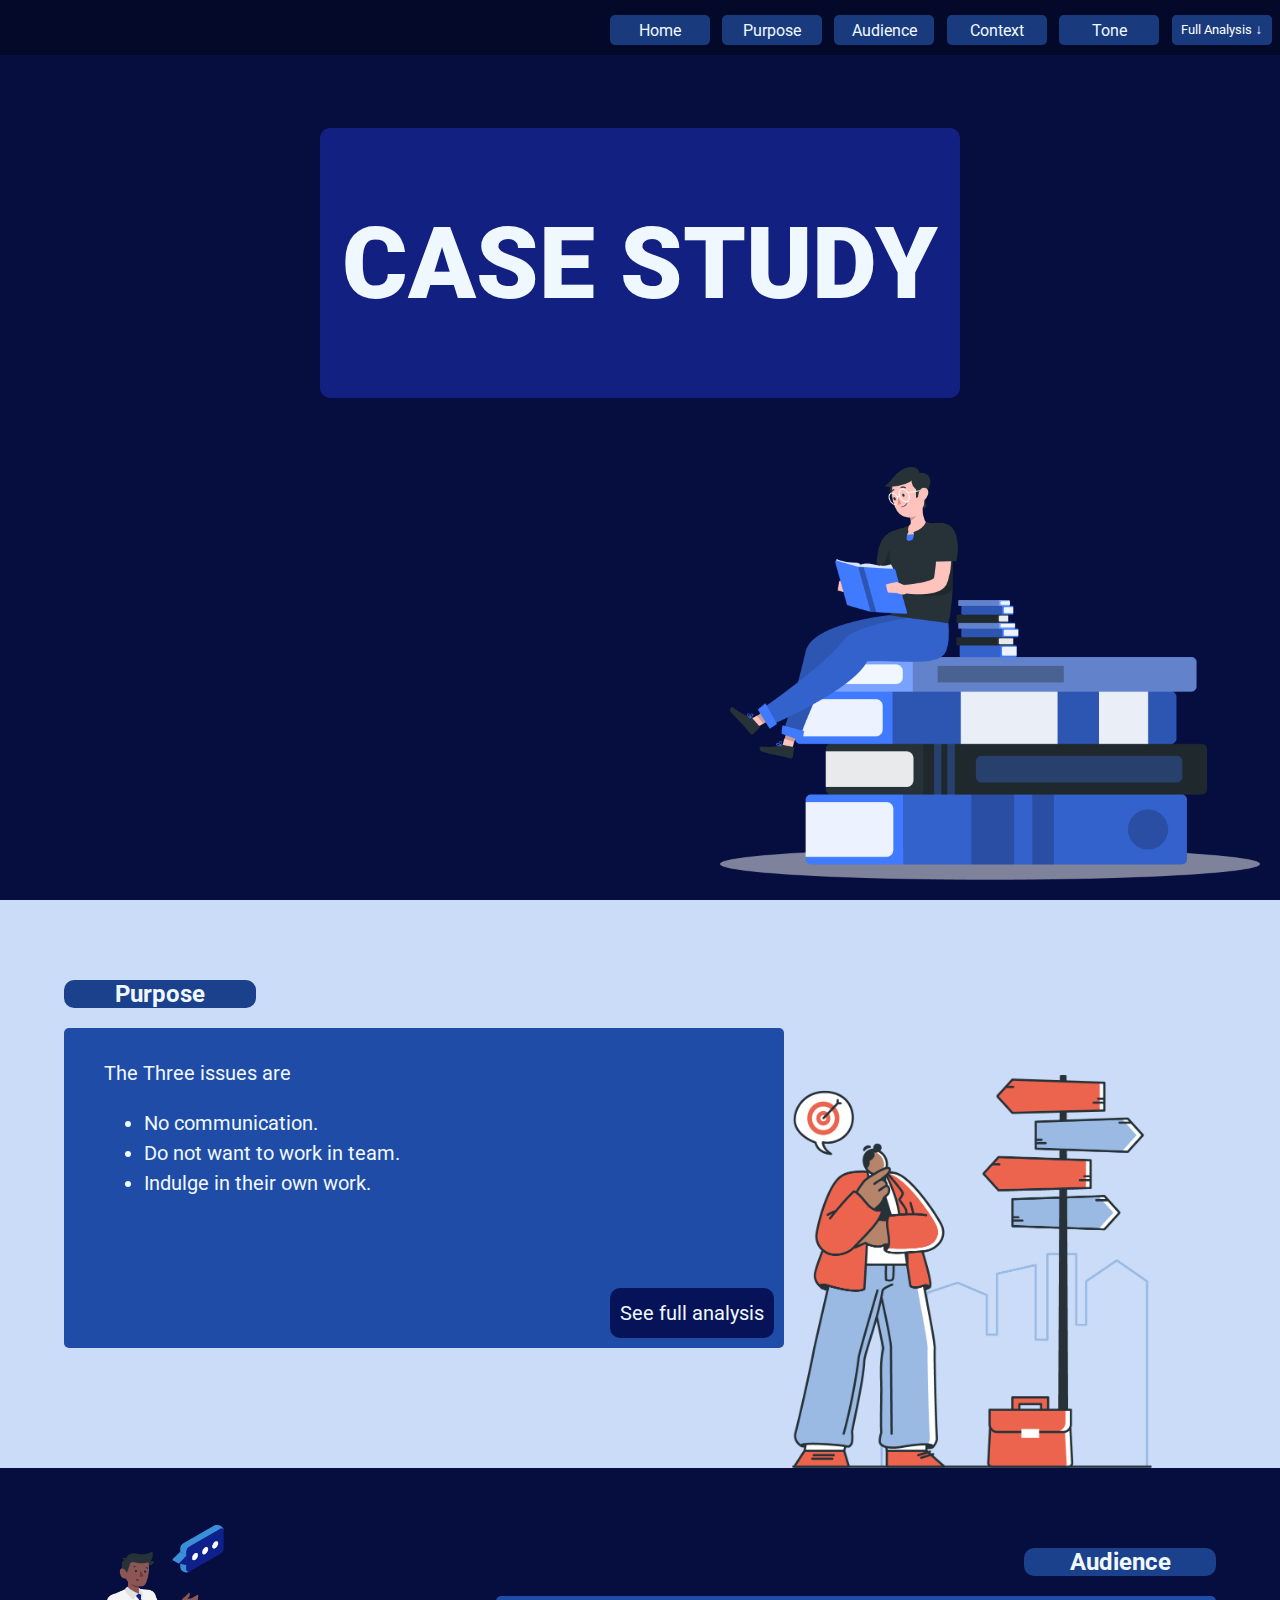
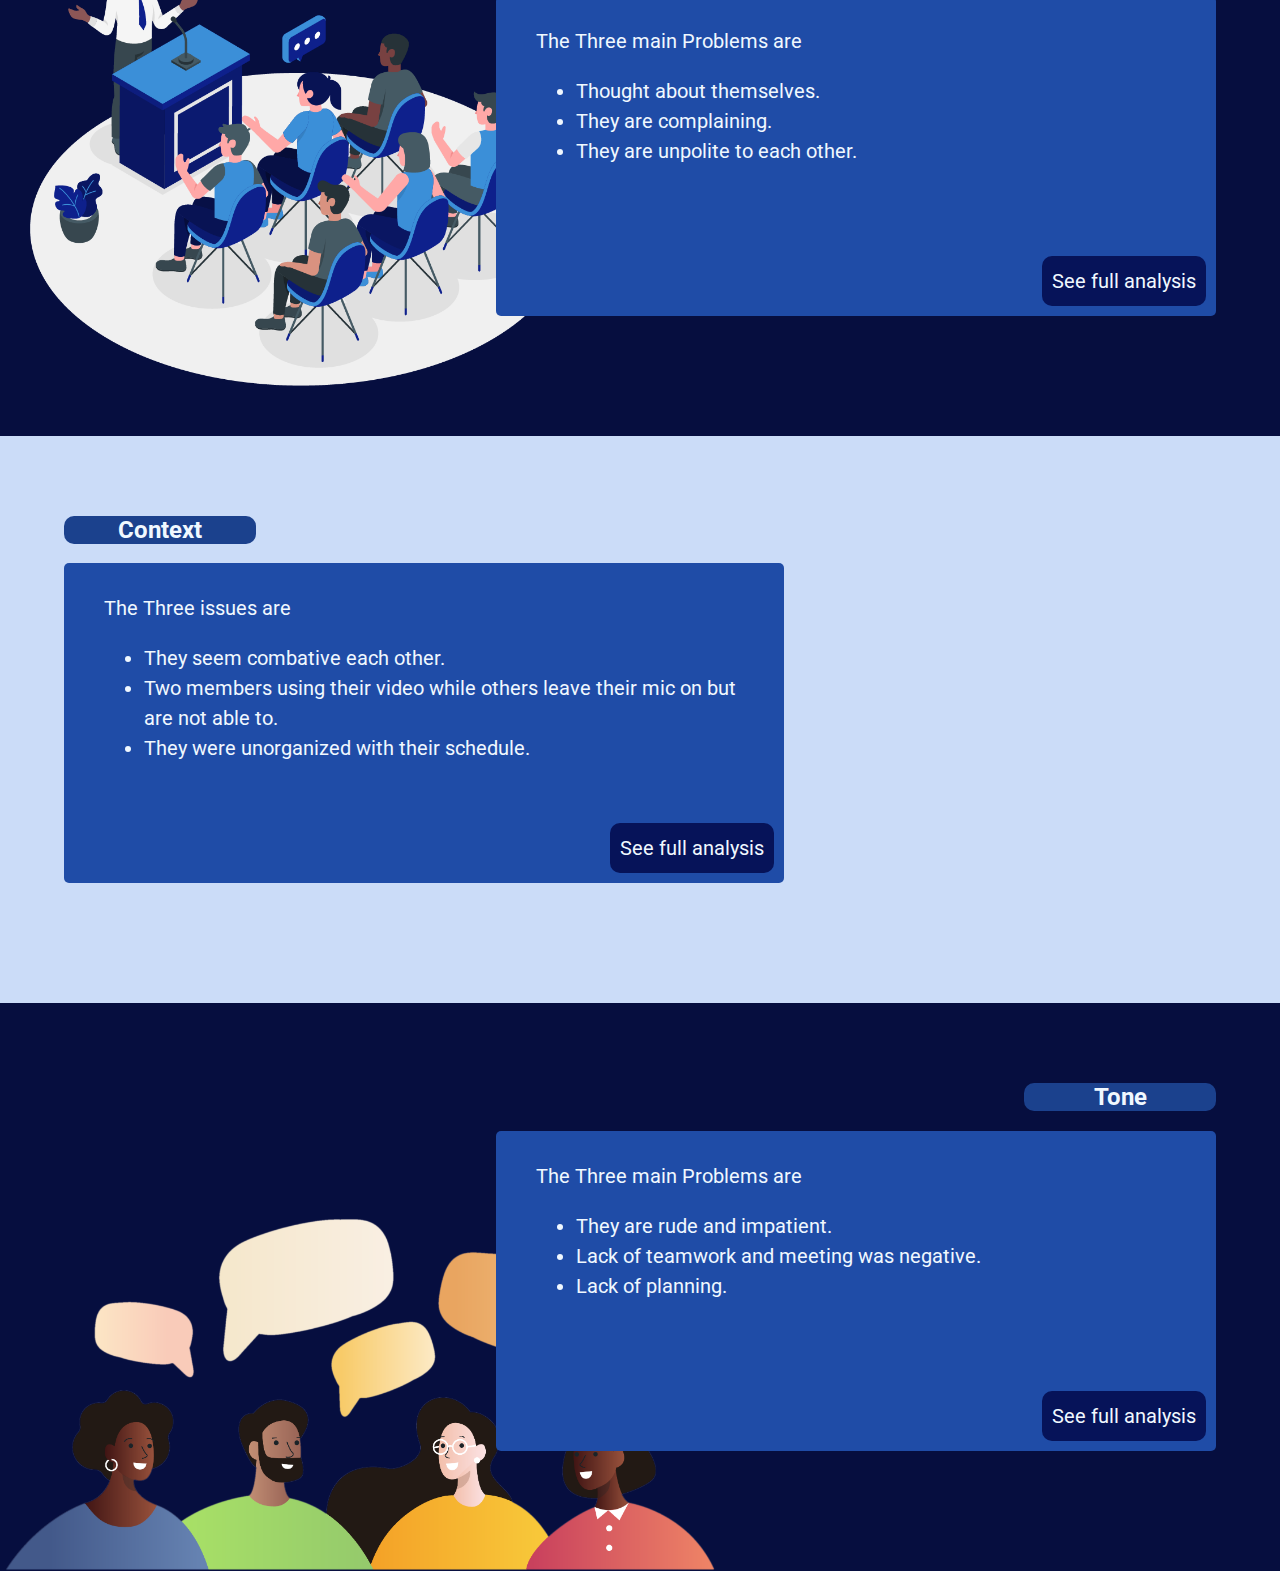
<file: index.html>
<!DOCTYPE html>
<html lang="en">
	<head>
		<meta charset="UTF-8" />
		<meta name="viewport" content="width=device-width, initial-scale=1.0" />
		<title>Case Study</title>
		<link rel="stylesheet" href="index.css" />

		<link rel="preconnect" href="https://fonts.googleapis.com" />
		<link rel="preconnect" href="https://fonts.gstatic.com" crossorigin />
		<link
			href="https://fonts.googleapis.com/css2?family=Roboto:ital,wght@0,100..900;1,100..900&display=swap"
			rel="stylesheet"
		/>
	</head>
	<body>
		<header>
			<nav>
			<ol>
				<li>
					<a href="#case" alt="Home">Home</a>
				</li>
				<li>
					<a href="#boxone" alt="Purpose">Purpose</a>
				</li>
				<li>
					<a href="#boxtwo" alt="Audience">Audience</a>
				</li>
				<li>
					<a href="#boxthree" alt="Context">Context</a>
				</li>
				<li>
					<a href="#boxfour" alt="Tone">Tone</a>
				</li>
				<li>
					<div class="dropdown">
						<button class="dropbtn">Full Analysis &#8595
						  <i class="fa fa-caret-down"></i>
						</button>
						<div class="dropdown-content">
						  <a href="purpose.html">Purpose</a>
						  <a href="Audience.html">Audience</a>
						  <a href="Context.html">Context</a>
						  <a href="Tone.html">Tone</a>
						</div>
					  </div>
					</div>
				</li>
			</ol>
		</nav>
			<div class="background" id="case"><h1><b>CASE STUDY</b></h1></div>
		</header>
		<main>
			<div class="boxs" id="boxone">
				<h2>Purpose</h2>
				<div class="box" id="box1">
					<div class="pbox">
						<p>The Three issues are</p>
						<ul>
							<li>No communication.</li>
							<li>Do not want to work in team.</li>
							<li>Indulge in their own work.</li>
							</ul>
						<a href="purpose.html">See full analysis</a>
					</div>
				
				</div>
			</div>
			<div class="boxs" id="boxtwo">
				<h2>Audience</h2>
				<div class="box" id="box2">
					<div class="pbox">
						<p>The Three main Problems are</p>
						<ul>
							<li>Thought about themselves.</li>
							<li>They are complaining.</li>
							<li>They are unpolite to each other.</li>
							</ul>
						<a href="Audience.html">See full analysis</a>
					</div>
					
				</div>
			</div>
			<div class="boxs" id="boxthree">
				<h2 id="Context">Context</h2>
				<div class="box" id="box3">
					<div class="pbox">
						<p>The Three issues are</p>
						<ul>
							<li>They seem combative each other.</li>
							<li>Two members using their video while others leave their mic on but are not able to.</li>
							<li>They were unorganized with their schedule.</li>
							</ul>
						<a href="Context.html">See full analysis</a>
					</div>
					
				</div>
			</div>
			<div class="boxs" id="boxfour">
				<h2 id="Tone">Tone</h2>
				<div class="box" id="box4">
					<div class="pbox">
						<p>The Three main Problems are</p>
						<ul>
							<li>They are rude and impatient.</li>
							<li>Lack of teamwork and meeting was negative.</li>
							<li>Lack of planning.</li>
							</ul>
						<a href="Tone.html">See full analysis</a>
					</div>
				</div>
			</div>
		</main>
	</body>
</html>
</file>
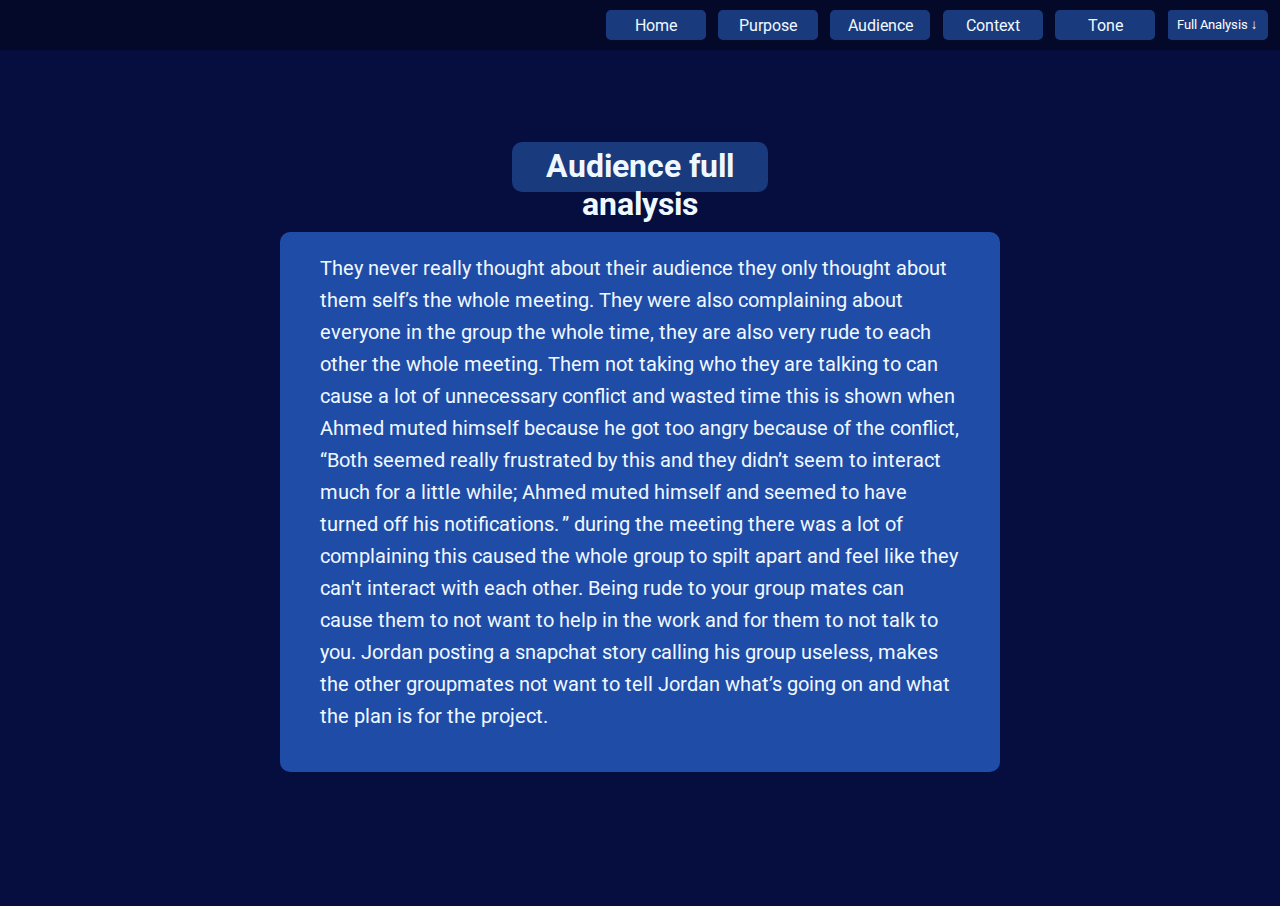
<file: Audience.html>
<!DOCTYPE html>
<html lang="en">
	<head>
		<meta charset="UTF-8" />
		<meta name="viewport" content="width=device-width, initial-scale=1.0" />
		<title>Audience</title>
		<link rel="stylesheet" href="full.css" />
		<link rel="preconnect" href="https://fonts.googleapis.com" />
		<link rel="preconnect" href="https://fonts.gstatic.com" crossorigin />
		<link
			href="https://fonts.googleapis.com/css2?family=Roboto:ital,wght@0,100..900;1,100..900&display=swap"
			rel="stylesheet"
		/>
	</head>
	<body>
		<header>
            <nav>
				<ol>
					<li>
						<a href="index.html" alt="Home">Home</a>
					</li>
					<li>
						<a href="index.html#boxone" alt="Purpose">Purpose</a>
					</li>
					<li>
						<a href="index.html#boxtwo" alt="Audience">Audience</a>
					</li>
					<li>
						<a href="index.html#boxthree" alt="Context">Context</a>
					</li>
					<li>
						<a href="index.html#boxfour" alt="Tone">Tone</a>
					</li>
					<li>
						<div class="dropdown">
							<button class="dropbtn">Full Analysis &#8595
							  <i class="fa fa-caret-down"></i>
							</button>
							<div class="dropdown-content">
							  <a href="purpose.html">Purpose</a>
							  <a href="Audience.html">Audience</a>
							  <a href="Context.html">Context</a>
							  <a href="Tone.html">Tone</a>
							</div>
						  </div>
						</div>
					</li>
				</ol>
			</nav>
		</header>
		<main id="audience">
			<div>
				<h1>Audience full analysis</h1>
				<p>
					They never really thought about their audience they only thought about
					them self’s the whole meeting. They were also complaining about
					everyone in the group the whole time, they are also very rude to each
					other the whole meeting. Them not taking who they are talking to can
					cause a lot of unnecessary conflict and wasted time this is shown when
					Ahmed muted himself because he got too angry because of the conflict,
					“Both seemed really frustrated by this and they didn’t seem to
					interact much for a little while; Ahmed muted himself and seemed to
					have turned off his notifications. ” during the meeting there was a
					lot of complaining this caused the whole group to spilt apart and feel
					like they can't interact with each other. Being rude to your group
					mates can cause them to not want to help in the work and for them to
					not talk to you. Jordan posting a snapchat story calling his group
					useless, makes the other groupmates not want to tell Jordan what’s
					going on and what the plan is for the project.
				</p>
			</div>
		</main>
	</body>
</html>
</file>
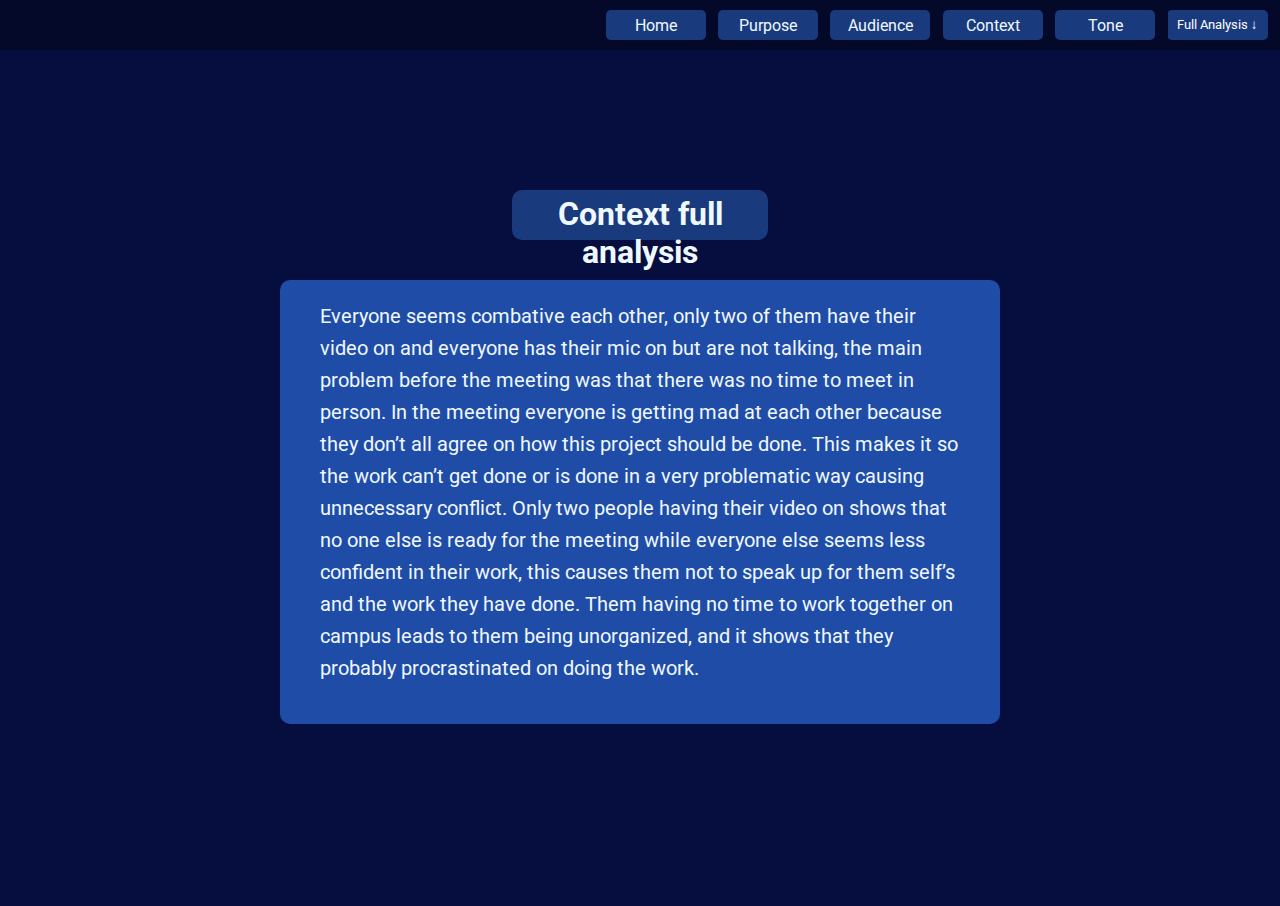
<file: Context.html>
<!DOCTYPE html>
<html lang="en">
	<head>
		<meta charset="UTF-8" />
		<meta name="viewport" content="width=device-width, initial-scale=1.0" />
		<title>Context</title>
		<link rel="stylesheet" href="full.css" />
		<link rel="preconnect" href="https://fonts.googleapis.com" />
		<link rel="preconnect" href="https://fonts.gstatic.com" crossorigin />
		<link
			href="https://fonts.googleapis.com/css2?family=Roboto:ital,wght@0,100..900;1,100..900&display=swap"
			rel="stylesheet"
		/>
	</head>
	<body>
		<header>
			<nav>
				<ol>
					<li>
						<a href="index.html" alt="Home">Home</a>
					</li>
					<li>
						<a href="index.html#boxone" alt="Purpose">Purpose</a>
					</li>
					<li>
						<a href="index.html#boxtwo" alt="Audience">Audience</a>
					</li>
					<li>
						<a href="index.html#boxthree" alt="Context">Context</a>
					</li>
					<li>
						<a href="index.html#boxfour" alt="Tone">Tone</a>
					</li>
					<li>
						<div class="dropdown">
							<button class="dropbtn">Full Analysis &#8595
							  <i class="fa fa-caret-down"></i>
							</button>
							<div class="dropdown-content">
							  <a href="purpose.html">Purpose</a>
							  <a href="Audience.html">Audience</a>
							  <a href="Context.html">Context</a>
							  <a href="Tone.html">Tone</a>
							</div>
						  </div>
						</div>
					</li>
				</ol>
			</nav>
		</header>
		<main id="context">
			<div>
				<h1>Context full analysis</h1>
				<p>
					Everyone seems combative each other, only two of them have their video
					on and everyone has their mic on but are not talking, the main problem
					before the meeting was that there was no time to meet in person. In
					the meeting everyone is getting mad at each other because they don’t
					all agree on how this project should be done. This makes it so the
					work can’t get done or is done in a very problematic way causing
					unnecessary conflict. Only two people having their video on shows that
					no one else is ready for the meeting while everyone else seems less
					confident in their work, this causes them not to speak up for them
					self’s and the work they have done. Them having no time to work
					together on campus leads to them being unorganized, and it shows that
					they probably procrastinated on doing the work.
				</p>
			</div>
		</main>
	</body>
</html>
</file>
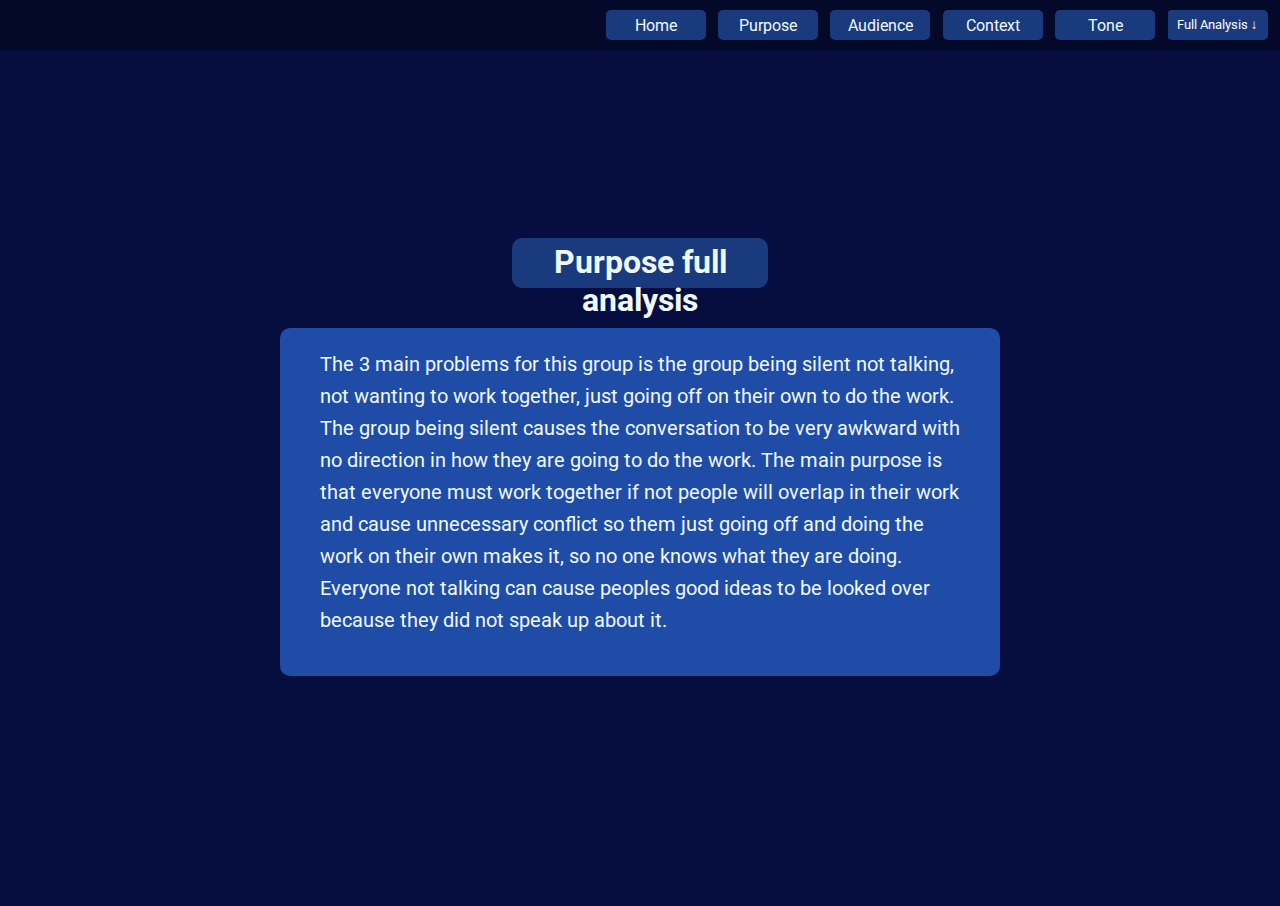
<file: purpose.html>
<!DOCTYPE html>
<html lang="en">
	<head>
		<meta charset="UTF-8" />
		<meta name="viewport" content="width=device-width, initial-scale=1.0" />
		<title>Purpose</title>
		<link rel="stylesheet" href="full.css" />
		<link rel="preconnect" href="https://fonts.googleapis.com" />
		<link rel="preconnect" href="https://fonts.gstatic.com" crossorigin />
		<link
			href="https://fonts.googleapis.com/css2?family=Roboto:ital,wght@0,100..900;1,100..900&display=swap"
			rel="stylesheet"
		/>
	</head>
	<body>
		<header>
            <nav>
				<ol>
					<li>
						<a href="index.html" alt="Home">Home</a>
					</li>
					<li>
						<a href="index.html#boxone" alt="Purpose">Purpose</a>
					</li>
					<li>
						<a href="index.html#boxtwo" alt="Audience">Audience</a>
					</li>
					<li>
						<a href="index.html#boxthree" alt="Context">Context</a>
					</li>
					<li>
						<a href="index.html#boxfour" alt="Tone">Tone</a>
					</li>
					<li>
						<div class="dropdown">
							<button class="dropbtn">Full Analysis &#8595
							  <i class="fa fa-caret-down"></i>
							</button>
							<div class="dropdown-content">
							  <a href="purpose.html">Purpose</a>
							  <a href="Audience.html">Audience</a>
							  <a href="Context.html">Context</a>
							  <a href="Tone.html">Tone</a>
							</div>
						  </div>
						</div>
					</li>
				</ol>
			</nav>
		</header>
		<main id="purpose">
			<div>
				<h1>Purpose full analysis</h1>
				<p>
					The 3 main problems for this group is the group being silent not
					talking, not wanting to work together, just going off on their own to
					do the work. The group being silent causes the conversation to be very
					awkward with no direction in how they are going to do the work. The
					main purpose is that everyone must work together if not people will
					overlap in their work and cause unnecessary conflict so them just
					going off and doing the work on their own makes it, so no one knows
					what they are doing. Everyone not talking can cause peoples good ideas
					to be looked over because they did not speak up about it.
				</p>
			</div>
		</main>
	</body>
</html>
</file>
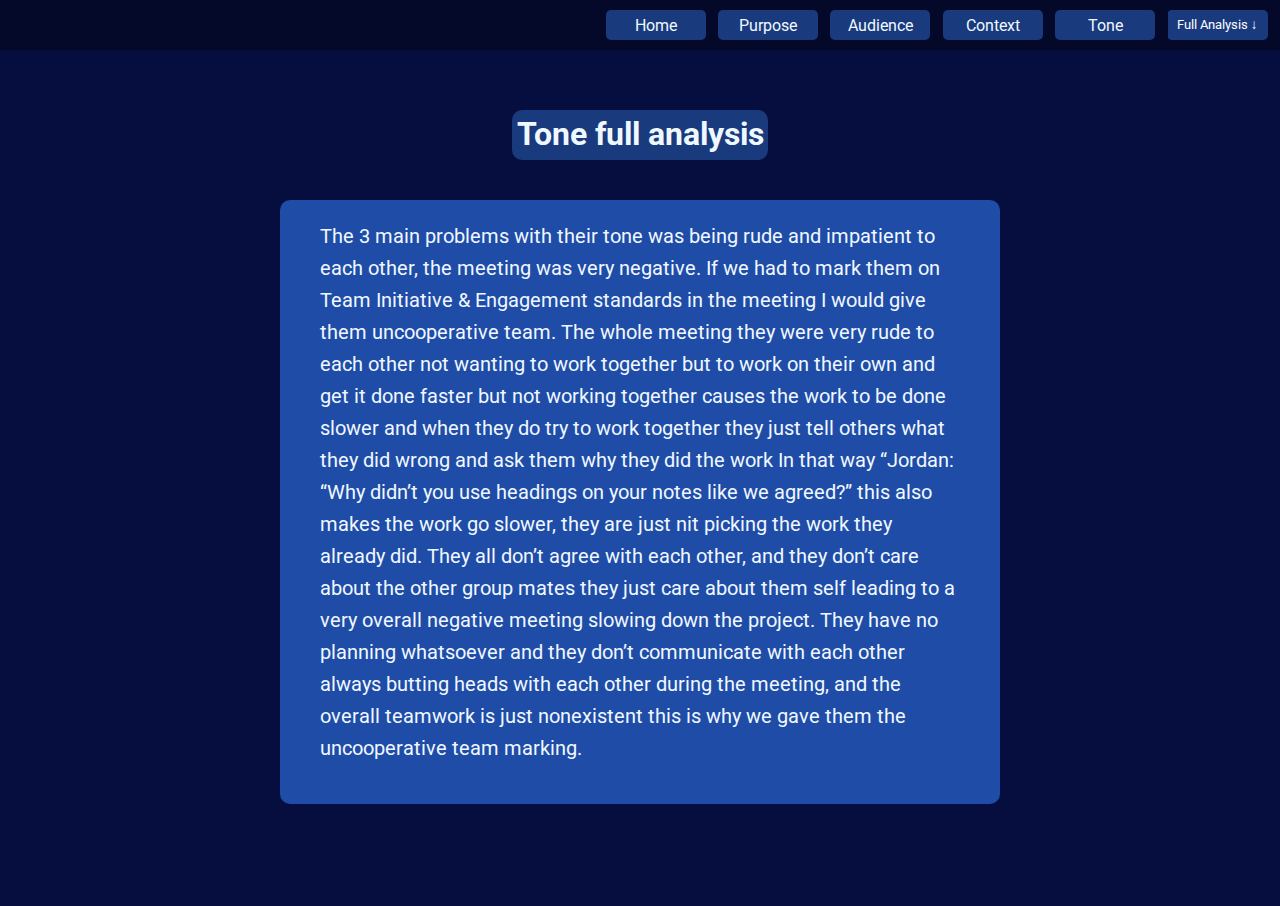
<file: Tone.html>
<!DOCTYPE html>
<html lang="en">
	<head>
		<meta charset="UTF-8" />
		<meta name="viewport" content="width=device-width, initial-scale=1.0" />
		<title>Tone</title>
		<link rel="stylesheet" href="full.css" />
		<link rel="preconnect" href="https://fonts.googleapis.com" />
		<link rel="preconnect" href="https://fonts.gstatic.com" crossorigin />
		<link
			href="https://fonts.googleapis.com/css2?family=Roboto:ital,wght@0,100..900;1,100..900&display=swap"
			rel="stylesheet"
		/>
	</head>
	<body>
		<header>
            <nav>
				<ol>
					<li>
						<a href="index.html" alt="Home">Home</a>
					</li>
					<li>
						<a href="index.html#boxone" alt="Purpose">Purpose</a>
					</li>
					<li>
						<a href="index.html#boxtwo" alt="Audience">Audience</a>
					</li>
					<li>
						<a href="index.html#boxthree" alt="Context">Context</a>
					</li>
					<li>
						<a href="index.html#boxfour" alt="Tone">Tone</a>
					</li>
					<li>
						<div class="dropdown">
							<button class="dropbtn">Full Analysis &#8595
							  <i class="fa fa-caret-down"></i>
							</button>
							<div class="dropdown-content">
							  <a href="purpose.html">Purpose</a>
							  <a href="Audience.html">Audience</a>
							  <a href="Context.html">Context</a>
							  <a href="Tone.html">Tone</a>
							</div>
						  </div>
						</div>
					</li>
				</ol>
			</nav>
		</header>
		<main id="tone">
			<div>
				<h1>Tone full analysis</h1>
				<p>
					The 3 main problems with their tone was being rude and impatient to
					each other, the meeting was very negative. If we had to mark them on
					Team Initiative & Engagement standards in the meeting I would give
					them uncooperative team. The whole meeting they were very rude to each
					other not wanting to work together but to work on their own and get it
					done faster but not working together causes the work to be done slower
					and when they do try to work together they just tell others what they
					did wrong and ask them why they did the work In that way “Jordan: “Why
					didn’t you use headings on your notes like we agreed?” this also makes
					the work go slower, they are just nit picking the work they already
					did. They all don’t agree with each other, and they don’t care about
					the other group mates they just care about them self leading to a very
					overall negative meeting slowing down the project. They have no
					planning whatsoever and they don’t communicate with each other always
					butting heads with each other during the meeting, and the overall
					teamwork is just nonexistent this is why we gave them the
					uncooperative team marking.
				</p>
			</div>
		</main>
	</body>
</html>
</file>
<file: index.css>
@media (min-width: 1000px) {
	body {
		margin: 0px;
	}
	h1 {
		margin-top: 10%;
		background-color: #122181;
		width: 50%;
		height: 30%;
		font-size: 100px;
		display: flex;
		justify-content: center;
		align-items: center;
		color: aliceblue;
	}
	.background {
		background-color: #060e3f;
		display: flex;
		justify-content: center;

		height: 100vh;
		background-image: url("images/3173453.png");
		background-size: 60vh;
		background-repeat: no-repeat;
		background-position: bottom 20px right 20px;
	}
	main {
		background-color: #cbdcf8;
	}

	* {
		font-family: "Roboto", serif;
		nav {
			position: fixed;
			margin: 0px;
			z-index: 100;
		}
		nav ol {
			margin: 0px;
			display: flex;
			height: 50px;
			list-style: none;
			padding-top: 5px;
			width: 97.2vw;
			align-items: center;
			justify-content: flex-end;
			background-color: #040929;

			li {
				margin-right: 1%;
				display: flex;
				justify-content: center;
				align-items: center;

				background-color: #193b7e;

				border-radius: 5px;
				a {
					justify-content: center;
					align-items: center;
					width: 100px;
					height: 30px;
					display: flex;
					text-decoration: none;
					color: aliceblue;
				}
			}
			li:hover {
				background-color: #1f4ca7;
			}
		}
		button {
			margin-right: 1%;
			display: flex;
			justify-content: center;
			align-items: center;
			background-color: #193b7e;
			border-radius: 5px;
			width: 100px;
			height: 30px;
			color: white;
			border: none;
			outline: none;
		}
		button:hover {
			background-color: #1f4ca7;
		}
		.dropdown {
			float: left;
			overflow: hidden;
			border-radius: 0px;
		}

		.navbar a:hover,
		.dropdown:hover .dropbtn {
			background-color: #1f4ca7;
			width: 100px;
		}

		.dropdown-content {
			display: none;
			position: absolute;
			background-color: #f9f9f9;
			width: 100px;
			box-shadow: 0px 8px 16px 0px rgba(0, 0, 0, 0.2);
			border-radius: 10px;
			z-index: 1;
		}

		.dropdown-content a {
			float: none;
			color: aliceblue;
			background-color: #193b7e;
			padding-top: 10px;
			text-decoration: none;
			width: 100px;
			border-radius: 0px;
			display: block;
			text-align: center;
		}
		.dropdown-content a:first-of-type {
			border-top-left-radius: 10px;
			border-top-right-radius: 10px;
		}
		.dropdown-content a:last-of-type {
			border-bottom-left-radius: 10px;
			border-bottom-right-radius: 10px;
		}
		.dropdown-content a:hover {
			background-color: #1b57cf;
		}

		.dropdown:hover .dropdown-content {
			display: block;
		}
	}
	.pbox {
		min-height: 30vh;
		position: relative;
		border-radius: 5px;
	}
	.pbox a {
		background-color: #061359;
		color: aliceblue;
		text-decoration: none;
		padding: 10px;
	}
	.pbox a:hover {
		background-color: rgb(38, 38, 138);
	}
	.box {
		display: flex;
		align-items: center;
		gap: 50px;
	}
	h2 {
		background-color: #1b418d;
		width: 15%;
		position: relative;
		height: 15%;
		justify-content: center;
		display: flex;
		align-items: center;
		color: aliceblue;
	}
	#box2,
	#box4 {
		justify-content: flex-end;
		margin-right: 5%;
	}
	#box1,
	#box3 {
		justify-content: flex-start;
		margin-left: 5%;
	}
	#boxone {
		h2 {
			margin-left: 5%;
		}
		background-image: url("images/11455493.png");
		background-color: #cbdcf8;
		background-size: 40vh;
		background-position: bottom right 10vw;
		background-repeat: no-repeat;
	}
	#boxtwo {
		h2 {
			margin-left: auto;
			margin-right: 5%;
		}
		background-color: #060e3f;
		background-image: url("images/4325546.png");
		background-repeat: no-repeat;
		background-size: 60vh;
		background-position: bottom 50px left 30px;
	}
	#boxthree {
		h2 {
			margin-left: 5%;
		}
		background-color: #cbdcf8;
		background-image: url("https://penntoday.upenn.edu/sites/default/files/2022-02/Plotkin-cooperation.jpeg");
		background-size: 80vh;
		background-repeat: no-repeat;
		background-position: right;
	}
	#boxfour {
		h2 {
			margin-left: auto;
			margin-right: 5%;
		}
		background-color: #060e3f;
		background-image: url("images/Cerulean-12.png");
		background-repeat: no-repeat;
		background-size: 80vh;
		background-position: bottom left;
	}

	.pbox {
		a {
			position: absolute;
			right: 10px;
			bottom: 10px;
		}
	}

	.boxs {
		padding-top: 60px;
		padding-bottom: 120px;

		.pbox {
			width: 50vw;
			background-color: #1f4ca7;
			color: aliceblue;
			padding: 40px;
			padding-top: 10px;
			font-size: 20px;
			line-height: 30px;
		}
	}
}
@media (max-width: 1000px) {
	* {
		margin: 0px;
		font-family: "Roboto", serif;
		nav {
			position: static;
			margin: 0px;
			z-index: 100;
		}
		nav ol {
			margin: 0px;
			display: flex;
			height: 100%;
			list-style: none;
			padding-top: 5px;
			padding-bottom: 10px;
			padding-left: 28px;

			width: fit-content;
			align-items: center;
			justify-content: flex-start;
			gap: 10px;
			flex-wrap: wrap;
			background-color: #040929;

			li {
				display: flex;
				justify-content: center;
				align-items: center;

				background-color: #193b7e;

				border-radius: 5px;
				a {
					justify-content: center;
					align-items: center;
					width: 100px;
					height: 30px;
					display: flex;
					text-decoration: none;
					color: aliceblue;
				}
			}
			li:hover {
				background-color: #1f4ca7;
			}
		}
		button {
			display: flex;
			justify-content: center;
			align-items: center;
			background-color: #193b7e;
			border-radius: 5px;
			width: 100px;
			height: 30px;
			color: white;
			border: none;
			outline: none;
		}
		button:hover {
			background-color: #1f4ca7;
		}
		.dropdown {
			float: left;
			overflow: hidden;
			border-radius: 0px;
		}

		.navbar a:hover,
		.dropdown:hover .dropbtn {
			background-color: #1f4ca7;
			width: 100px;
		}

		.dropdown-content {
			display: none;
			position: absolute;
			background-color: #f9f9f9;
			width: 100px;
			box-shadow: 0px 8px 16px 0px rgba(0, 0, 0, 0.2);
			border-radius: 10px;
			z-index: 1;
		}

		.dropdown-content a {
			float: none;
			color: aliceblue;
			background-color: #193b7e;
			padding-top: 10px;
			text-decoration: none;
			width: 100px;
			border-radius: 0px;
			display: block;
			text-align: center;
		}
		.dropdown-content a:first-of-type {
			border-top-left-radius: 10px;
			border-top-right-radius: 10px;
		}
		.dropdown-content a:last-of-type {
			border-bottom-left-radius: 10px;
			border-bottom-right-radius: 10px;
		}
		.dropdown-content a:hover {
			background-color: #1b57cf;
		}

		.dropdown:hover .dropdown-content {
			display: block;
		}
	}
	header {
		h1 {
			margin-top: 50%;
			background-color: #122181;
			width: 60%;
			height: 10%;
			font-size: 30px;
			display: flex;
			justify-content: center;
			align-items: center;
			color: aliceblue;
		}
		.background {
			background-color: #060e3f;
			display: flex;
			justify-content: center;
			height: 90vh;
			background-image: url("images/3173453.png");
			background-size: 40vh;
			background-repeat: no-repeat;
			background-position-x: center;
			background-position-y: 55vh;
		}
	}
	main {
		.pbox {
			min-height: 30vh;
			position: relative;
			border-radius: 5px;
		}
		.pbox a {
			background-color: #061359;
			color: aliceblue;
			text-decoration: none;
			padding: 10px;
		}
		.pbox a:hover {
			background-color: rgb(38, 38, 138);
		}
		.box {
			display: flex;
			align-items: center;
			gap: 50px;
		}
		h2 {
			background-color: #1b418d;
			width: 30%;
			margin: 20px auto;
			position: relative;
			height: 15%;
			justify-content: center;
			display: flex;
			align-items: center;
			color: aliceblue;
		}
		#box2,
		#box4,
		#box1,
		#box3 {
			justify-content: center;
		}
		#boxone {
			background-image: url("images/11455493.png");
			background-color: #cbdcf8;
			background-size: 40vh;
			background-position: bottom;
			background-repeat: no-repeat;
		}
		#boxtwo {
			background-color: #060e3f;
			background-image: url("images/4325546.png");
			background-repeat: no-repeat;
			background-size: 90vw;
			background-position-y: 80vh;
			background-position-x: center;
		}
		#boxthree {
			background-color: #cbdcf8;
			background-image: url("https://penntoday.upenn.edu/sites/default/files/2022-02/Plotkin-cooperation.jpeg");
			background-size: 100vw;
			background-repeat: no-repeat;
			background-position: bottom;
		}
		#boxfour {
			background-color: #060e3f;
			background-image: url("images/Cerulean-12.png");
			background-repeat: no-repeat;
			background-size: 100vw;
			background-position: bottom;
		}
		.pbox {
			margin-bottom: 50vh;
			a {
				position: absolute;
				bottom: 10px;
			}
		}

		.boxs {
			padding-top: 60px;
			padding-bottom: 120px;

			.pbox {
				width: 50vw;
				background-color: #1f4ca7;
				color: aliceblue;
				width: 90vw;
				height: 45vh;
				font-size: 20px;
				line-height: 30px;
				padding-top: 20px;
				p {
					margin-bottom: 10px;
					text-align: center;
				}
				a {
					bottom: 10px;
					right: 27%;
				}
			}
		}
	}
}

img,
p,
h1,
h2,
a {
	border-radius: 10px;
}
</file>
<file: full.css>
@media (min-width: 1000px) {
	* {
		font-family: "Roboto", serif;
		nav {
			position: sticky;
			top: 0px;
			z-index: 100;
		}
		nav ol {
			display: flex;
			height: 50px;
			list-style: none;
			top: 0px;
			align-items: center;
			justify-content: flex-end;
			background-color: #040929;

			li {
				margin-right: 1%;
				display: flex;
				justify-content: center;
				align-items: center;

				background-color: #193b7e;

				border-radius: 5px;
				a {
					justify-content: center;
					align-items: center;
					width: 100px;
					height: 30px;
					display: flex;
					text-decoration: none;
					color: aliceblue;
				}
			}
			li:hover {
				background-color: #1f4ca7;
			}
		}
		button {
			margin-right: 1%;
			display: flex;
			justify-content: center;
			align-items: center;
			background-color: #193b7e;
			border-radius: 5px;
			width: 100px;
			height: 30px;
			color: white;
			border: none;
			outline: none;
		}
		button:hover {
			background-color: #1f4ca7;
		}
		.dropdown {
			float: left;
			overflow: hidden;
			border-radius: 0px;
		}

		.navbar a:hover,
		.dropdown:hover .dropbtn {
			background-color: #1f4ca7;
			width: 100px;
		}

		.dropdown-content {
			display: none;
			position: absolute;
			background-color: #f9f9f9;
			width: 100px;
			margin-top: 76px;
			box-shadow: 0px 8px 16px 0px rgba(0, 0, 0, 0.2);
			border-radius: 10px;
			z-index: 1;
		}

		.dropdown-content a {
			float: none;
			color: aliceblue;
			background-color: #193b7e;
			padding-top: 10px;
			text-decoration: none;
			width: 100px;
			border-radius: 0px;
			display: block;
			text-align: center;
		}
		.dropdown-content a:first-of-type {
			border-top-left-radius: 10px;
			border-top-right-radius: 10px;
		}
		.dropdown-content a:last-of-type {
			border-bottom-left-radius: 10px;
			border-bottom-right-radius: 10px;
		}
		.dropdown-content a:hover {
			background-color: #1b57cf;
		}

		.dropdown:hover .dropdown-content {
			display: block;
		}
	}
	* {
		margin: 0px;
	}
	main {
		padding-top: 40px;
		height: 90.7vh;
		background-color: #060e3f;
	}
	p,
	h1,
	h2,
	nav {
		color: aliceblue;
		font-family: "Roboto", serif;
	}
	div {
		height: 90%;
		display: flex;
		justify-content: center;
		align-items: center;
		flex-direction: column;
	}
	p {
		background-color: #1f4ca7;
		width: 50vw;
		padding: 40px;
		padding-top: 20px;
		font-size: 20px;
		line-height: 1.6;
		border-radius: 10px;
	}
	h1 {
		margin-left: auto;
		margin-right: auto;
		text-align: center;
		width: 20%;
		height: 40px;
		padding-top: 5px;
		padding-bottom: 5px;
		background-color: #193b7e;
		border-radius: 10px;
		margin-bottom: 40px;
	}
	#tone {
		background-image: url("https://images.pexels.com/photos/3182765/pexels-photo-3182765.jpeg");
		background-repeat: no-repeat;
		background-size: cover;
	}
	#context {
		background-image: url("https://images.pexels.com/photos/6150527/pexels-photo-6150527.jpeg");
		background-repeat: no-repeat;
		background-size: cover;
	}
	#audience {
		background-image: url("https://images.unsplash.com/photo-1501386761578-eac5c94b800a?q=80&w=2670&auto=format&fit=crop&ixlib=rb-4.0.3&ixid=M3wxMjA3fDB8MHxwaG90by1wYWdlfHx8fGVufDB8fHx8fA%3D%3D");
		background-repeat: no-repeat;
		background-size: cover;
	}
	#purpose {
		background-image: url("https://images.pexels.com/photos/5673502/pexels-photo-5673502.jpeg");
		background-repeat: no-repeat;
		background-size: cover;
	}
}
@media (max-width: 1000px) {
	* {
		margin: 0px;
		font-family: "Roboto", serif;
		nav {
			position: static;
			margin: 0px;
			z-index: 100;
		}
		nav ol {
			margin: 0px;
			display: flex;
			height: 100%;
			list-style: none;
			padding-top: 5px;
			padding-bottom: 10px;
			padding-left: 28px;

			width: fit-content;
			align-items: center;
			justify-content: flex-start;
			gap: 10px;
			flex-wrap: wrap;
			background-color: #040929;

			li {
				display: flex;
				justify-content: center;
				align-items: center;

				background-color: #193b7e;

				border-radius: 5px;
				a {
					justify-content: center;
					align-items: center;
					width: 100px;
					height: 30px;
					display: flex;
					text-decoration: none;
					color: aliceblue;
				}
			}
			li:hover {
				background-color: #1f4ca7;
			}
		}
		button {
			display: flex;
			justify-content: center;
			align-items: center;
			background-color: #193b7e;
			border-radius: 5px;
			width: 100px;
			height: 30px;
			color: white;
			border: none;
			outline: none;
		}
		button:hover {
			background-color: #1f4ca7;
		}
		.dropdown {
			float: left;
			overflow: hidden;
			border-radius: 0px;
		}

		.navbar a:hover,
		.dropdown:hover .dropbtn {
			background-color: #1f4ca7;
			width: 100px;
		}

		.dropdown-content {
			display: none;
			position: absolute;
			background-color: #f9f9f9;
			width: 100px;
			box-shadow: 0px 8px 16px 0px rgba(0, 0, 0, 0.2);
			border-radius: 10px;
			z-index: 1;
		}

		.dropdown-content a {
			float: none;
			color: aliceblue;
			background-color: #193b7e;
			padding-top: 10px;
			text-decoration: none;
			width: 100px;
			border-radius: 0px;
			display: block;
			text-align: center;
		}
		.dropdown-content a:first-of-type {
			border-top-left-radius: 10px;
			border-top-right-radius: 10px;
		}
		.dropdown-content a:last-of-type {
			border-bottom-left-radius: 10px;
			border-bottom-right-radius: 10px;
		}
		.dropdown-content a:hover {
			background-color: #1b57cf;
		}

		.dropdown:hover .dropdown-content {
			display: block;
		}
	}
	header {
		h1 {
			margin-top: 50%;
			background-color: #122181;
			width: 60%;
			height: 10%;
			font-size: 30px;
			display: flex;
			justify-content: center;
			align-items: center;
			color: aliceblue;
		}
		.background {
			background-color: #060e3f;
			display: flex;
			justify-content: center;
			height: 90vh;
			background-image: url("images/3173453.png");
			background-size: 40vh;
			background-repeat: no-repeat;
			background-position-x: center;
			background-position-y: 55vh;
		}
	}
	main {
		padding-top: 40px;
		height: 90.7vh;
		background-color: #060e3f;
	}
	p,
	h1,
	h2,
	nav {
		color: aliceblue;
		font-family: "Roboto", serif;
	}
	div {
		display: flex;
		align-items: center;
		flex-direction: column;
	}
	p {
		background-color: #1f4ca7;
		width: 80vw;
		padding: 20px;
		padding-top: 20px;
		font-size: 12px;
		line-height: 1.6;
		border-radius: 10px;
	}
	h1 {
		margin-left: auto;
		margin-right: auto;
		text-align: center;
		width: 80%;
		height: fit-content;
		padding-top: 5px;
		padding-bottom: 5px;
		background-color: #193b7e;
		border-radius: 10px;
		margin-bottom: 40px;
	}
}
</file>
